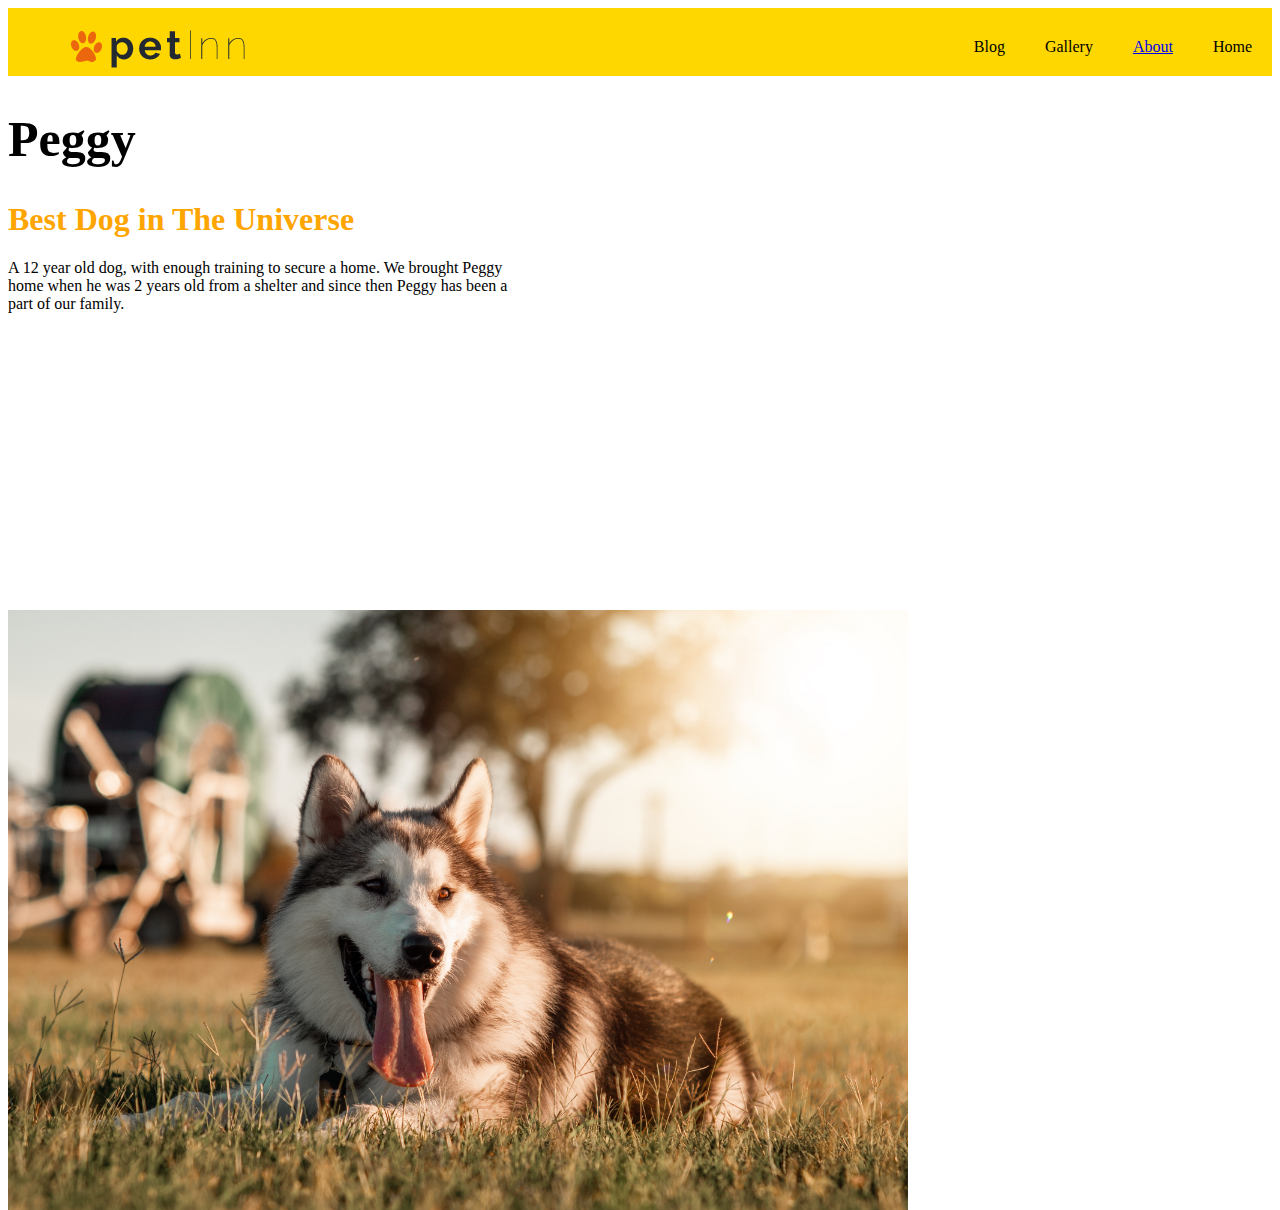
<file: index.html>
<html lang="en">
<head>
    <meta charset="UTF-8">
    <meta http-equiv="X-UA-Compatible" content="IE=edge">
    <meta name="viewport" content="width=device-width, initial-scale=1.0">
    <link rel="stylesheet" href="css/styles.css" type="text/css">
    <title>My Pet Homepage</title>
    <style>
    </style>
</head>
<body>
    <header id="header">
        <ul>
            <li>Home</li>
            <li><a href= "aboutpage.html">About</a></li>
            <li>Gallery</li>
            <li>Blog</li>
            <li id="logo" ><img src="images/logo.png" alt="logo"></li>
        </ul>
    </header>
    <div id="homepage">
        <div class="intro">
            <h1 id="intro">Peggy</h1>
            <h1>
                <span style="color:orange;" >
                    <strong>Best Dog in The Universe</strong>
                </span>
            </h1>
            <p>A 12 year old dog, with enough training to secure a home. We brought Peggy home when he was 2 years old
            from a shelter and since then Peggy has been a part of our family.
            </p>
        </div>
        <img id="peggy" src="images/pexels-jordan-bergendahl-4607862.jpg" alt="peggy the dog">
    </div>
</body>
</html>
</file>
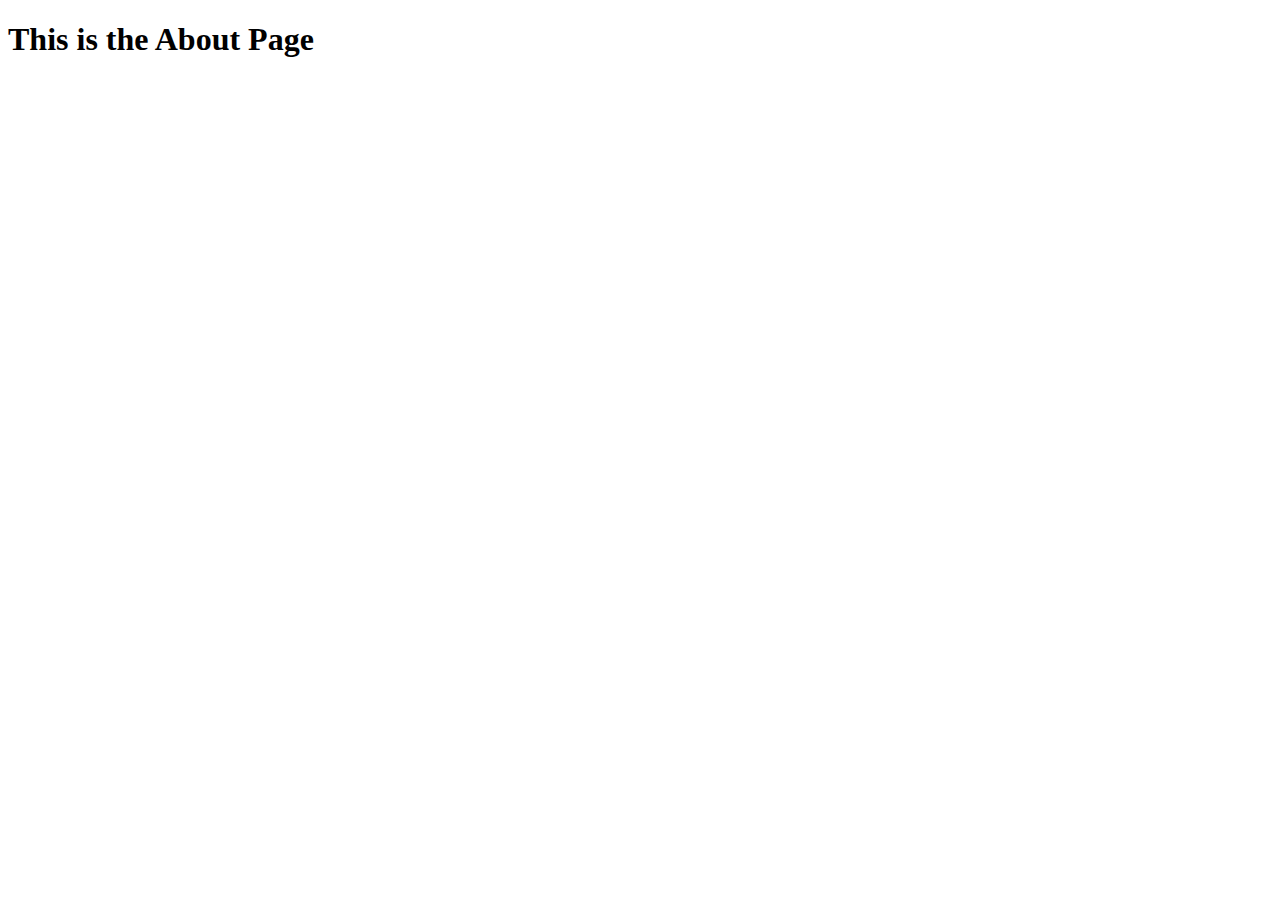
<file: aboutpage.html>
<!DOCTYPE html>
<html lang="en">
<head>
    <meta charset="UTF-8">
    <meta http-equiv="X-UA-Compatible" content="IE=edge">
    <meta name="viewport" content="width=device-width, initial-scale=1.0">
    <link rel="stylesheet" href="css/styles.css">
    <title>About</title>
</head>
<body>
    <h1>This is the About Page</h1>
</body>
</html>
</file>
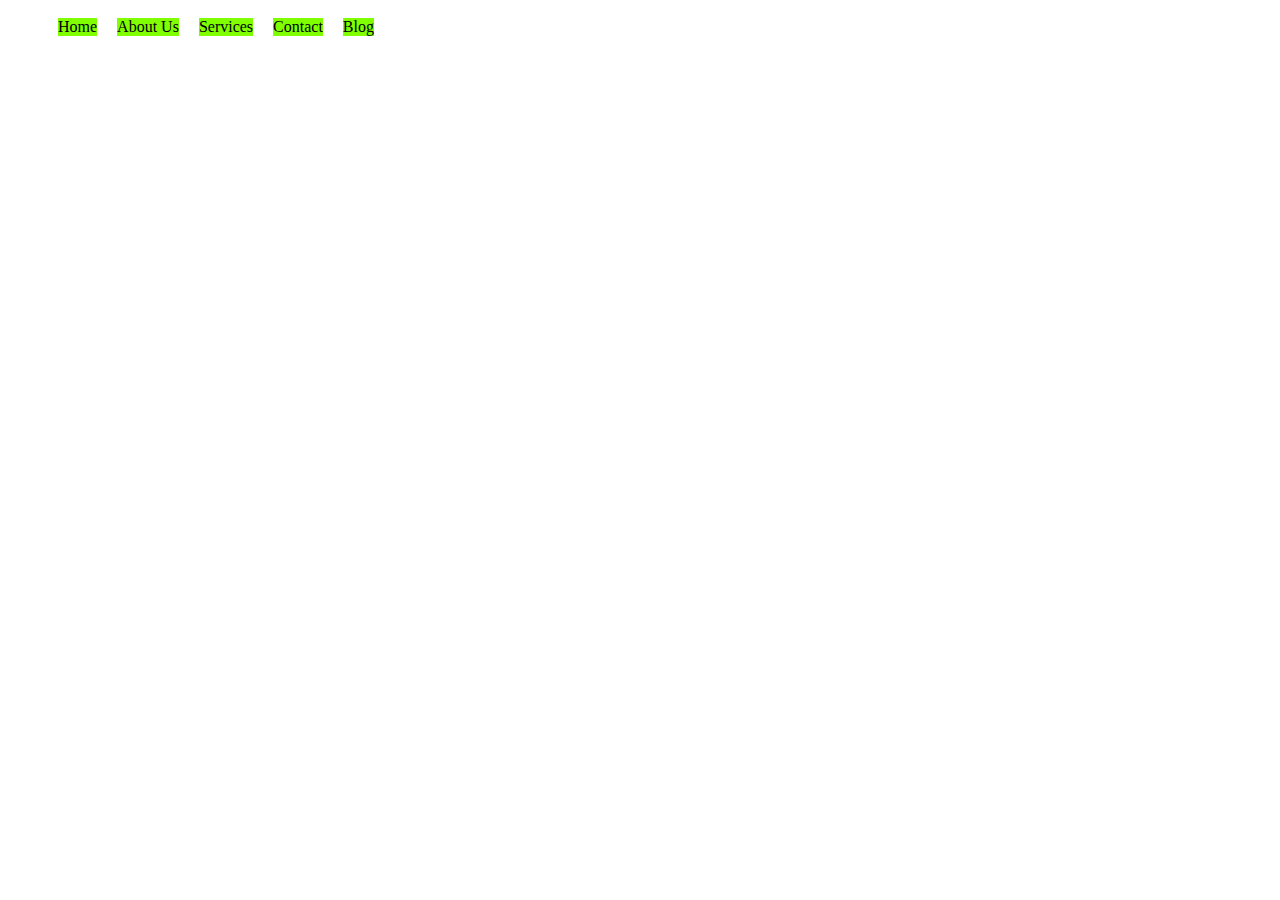
<file: my-first-webpage.html>
<html lang="en">
<head>
    <meta charset="UTF-8">
    <meta http-equiv="X-UA-Compatible" content="IE=edge">
    <meta name="viewport" content="width=device-width, initial-scale=1.0">
    <title>My First Website</title>
    <style>
        li{float: left; list-style-type: none;padding: auto;margin: 10;background-color: chartreuse;}
    </style>
</head>
<body>
    <div>
        <span>
            <ul>
                <li>Home</li>
                <li>About Us</li>
                <li>Services</li>
                <li>Contact</li>
                <li>Blog</li>
            </ul>
        </span>
    </div>
    
</body>
</html>
</file>
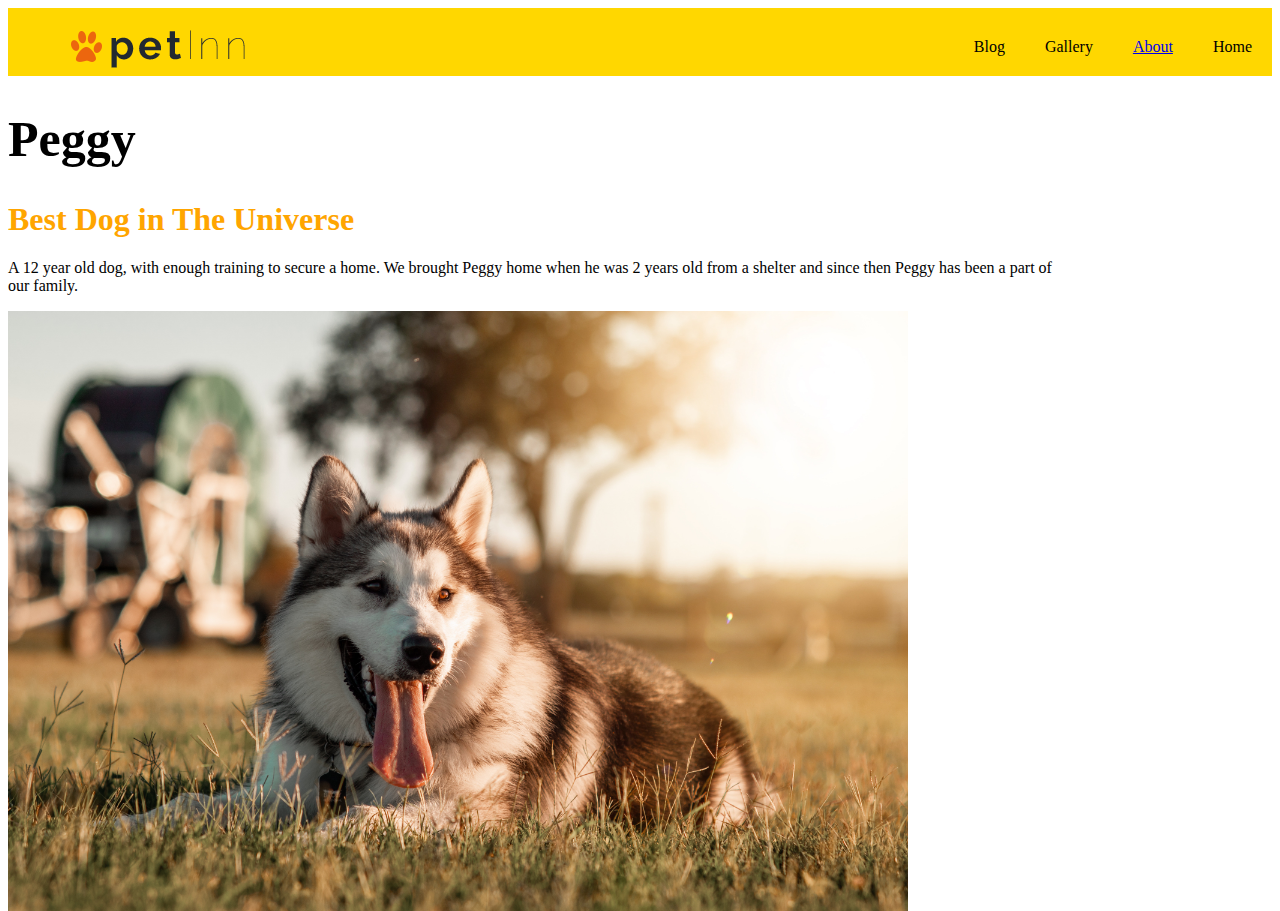
<file: mypet-homepage.html>
<html lang="en">
<head>
    <meta charset="UTF-8">
    <meta http-equiv="X-UA-Compatible" content="IE=edge">
    <meta name="viewport" content="width=device-width, initial-scale=1.0">
    <link rel="stylesheet" href="css/styles.css" type="text/css">
    <title>My Pet Homepage</title>
    <style>
    </style>
</head>
<body>
    <header id="header">
        <ul>
            <li>Home</li>
            <li><a href= "aboutpage.html">About</a></li>
            <li>Gallery</li>
            <li>Blog</li>
            <li id="logo" ><img src="images/logo.png" alt="logo"></li>
        </ul>
    </header>
    <div id="homepage">
        <h1 id="intro">Peggy</h1>
        <h1>
            <span style="color:orange;" >
                <strong>Best Dog in The Universe</strong>
            </span>
        </h1>
        <p>A 12 year old dog, with enough training to secure a home. We brought Peggy home when he was 2 years old
            from a shelter and since then Peggy has been a part of our family.
        </p>
        <img id="peggy" src="images/pexels-jordan-bergendahl-4607862.jpg" alt="peggy the dog">
    </div>
</body>
</html>
</file>
<file: css/styles.css>
li{
    margin: 20;
    list-style-type: none;
    float: right;
    margin-top: 30;
    
}
ul{
    overflow: hidden;
    margin-bottom: 0;
}
#header{
    background-color: gold;
    margin-bottom: 0;
    }
#logo{
    float: left;
    margin-top: 20;
    margin-bottom: 0%;
    padding-left: 0;
}
#homepage{
   
    height: 600;
    width: 1050;
    background-size: cover;
    margin-top: 0;
}
#peggy{
    height: 100%;
    width: auto;
}
#intro{
    font-size: 50;
}
.intro{
    background-image: url('https://images.unsplash.com/photo-1503864664483-e8a499e2eb22?ixid=MXwxMjA3fDB8MHxzZWFyY2h8M3x8ZGF3bnxlbnwwfHwwfA%3D%3D&ixlib=rb-1.2.1&auto=format&fit=crop&w=500&q=60');
    width: 500px;
    height: 500px;
    background-position: center;
    background-repeat: no-repeat;
    background-size: cover;

}
</file>
